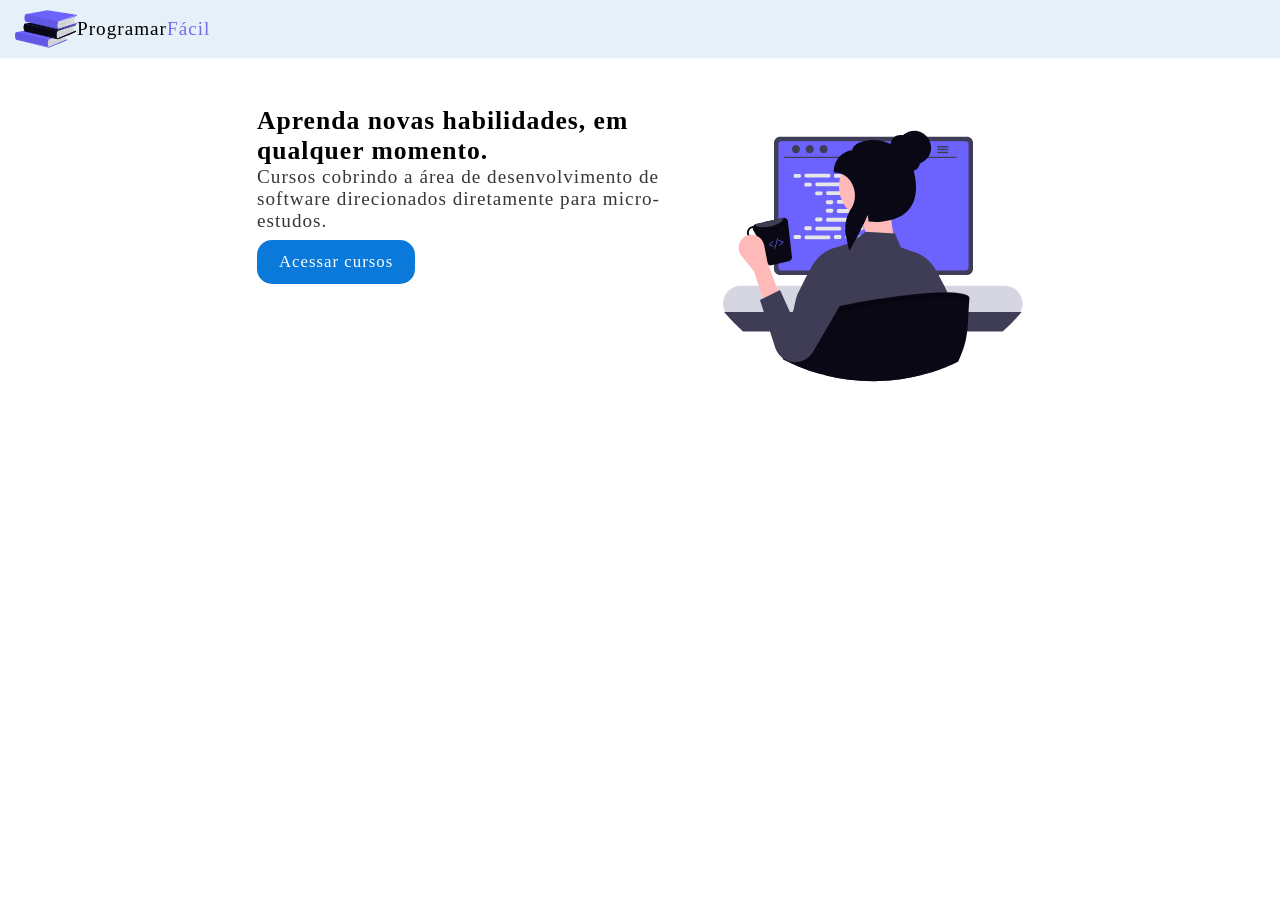
<file: index.html>
<!DOCTYPE html>
<html lang="pt-BR">
<head>
    <meta charset="UTF-8">
    <meta name="viewport" content="width=device-width, initial-scale=1.0">
    <title>ProgramarFácil</title>

    <!-- CSS -->
    <link rel="stylesheet" href="/styles/home.css" />
    <link rel="stylesheet" href="./styles/style.css">
</head>

<body>

    <!-- NAVBAR -->
    <div class="nav-bar">
        <img src="./img/Logo.svg" alt="Logo ProgramarFácil" width="62" height="48">
        <p>Programar<span class="highlight">Fácil</span></p>
    </div>

    <!-- HEADER / HERO -->
    <header class="header">
        <div class="text">
            <h1>Aprenda novas habilidades, em qualquer momento.</h1>
            <p>Cursos cobrindo a área de desenvolvimento de software direcionados diretamente para micro-estudos.</p>

            <div class="ctas">
                <a href="login.html" class="cta">Acessar cursos</a>
            </div>
        </div>

        <img src="/img/programmer2.svg" 
             width="300" 
             height="300" 
             alt="Ilustração programador">
    </header>
    

</body>
</html>
</file>
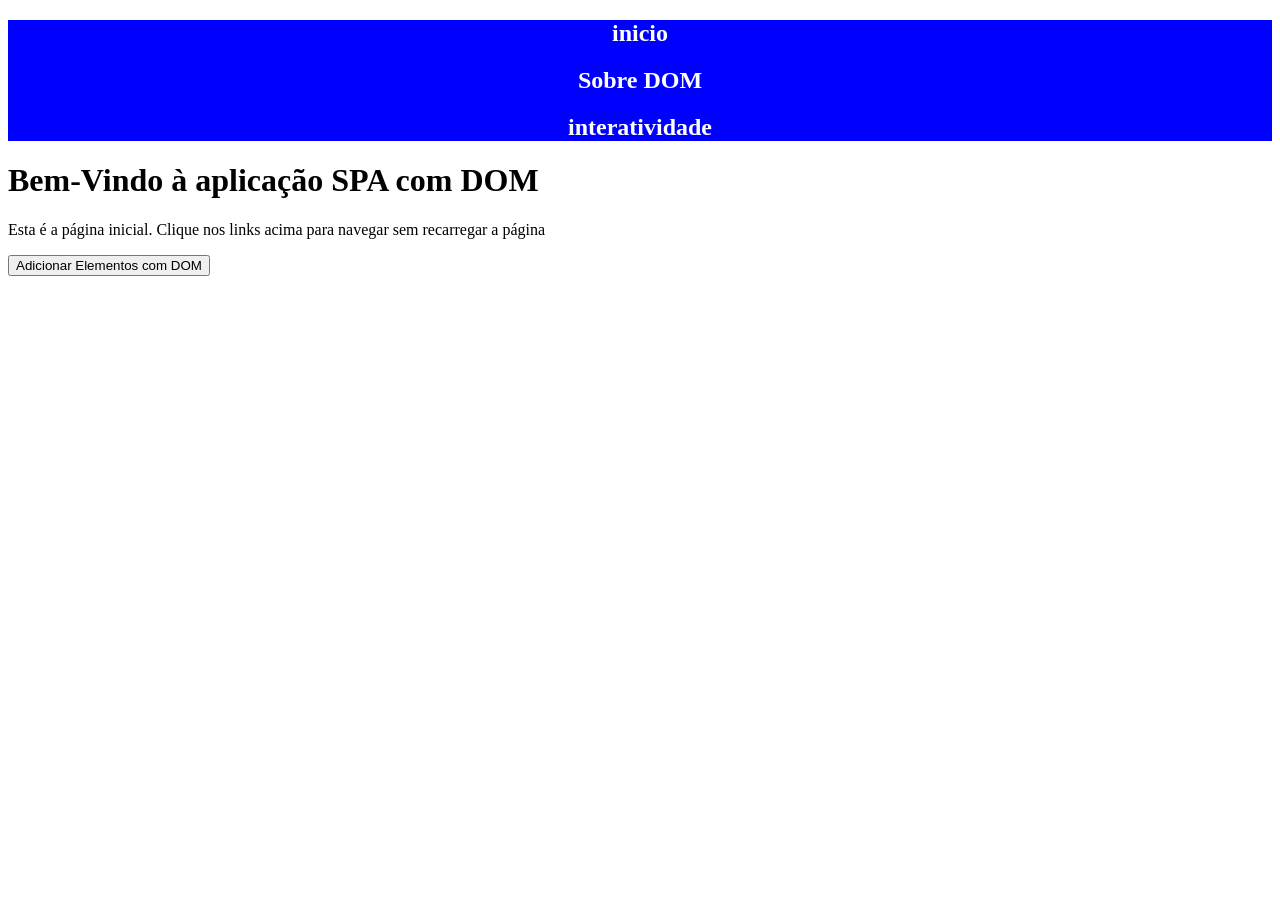
<file: index.html site.html>
<!DOCTYPE html>
<html lang="en">
<head>
    <meta charset="UTF-8">
    <meta name="viewport" content="width=device-width, initial-scale=1.0">
    <title>Projeto interligado com DOM</title>
    <link rel="stylesheet" href="style.css site.css">
</head>
<header> 
    <h2>inicio</h2>
    <h2>Sobre DOM</h2>
    <h2>interatividade</h2>
</header>

<body>
    <h1>Bem-Vindo à aplicação SPA com DOM</h1>
    <p>Esta é a página inicial. Clique nos links acima para navegar sem recarregar a página</p>
    <button>Adicionar Elementos com DOM</button>
</body>
</html>
</file>
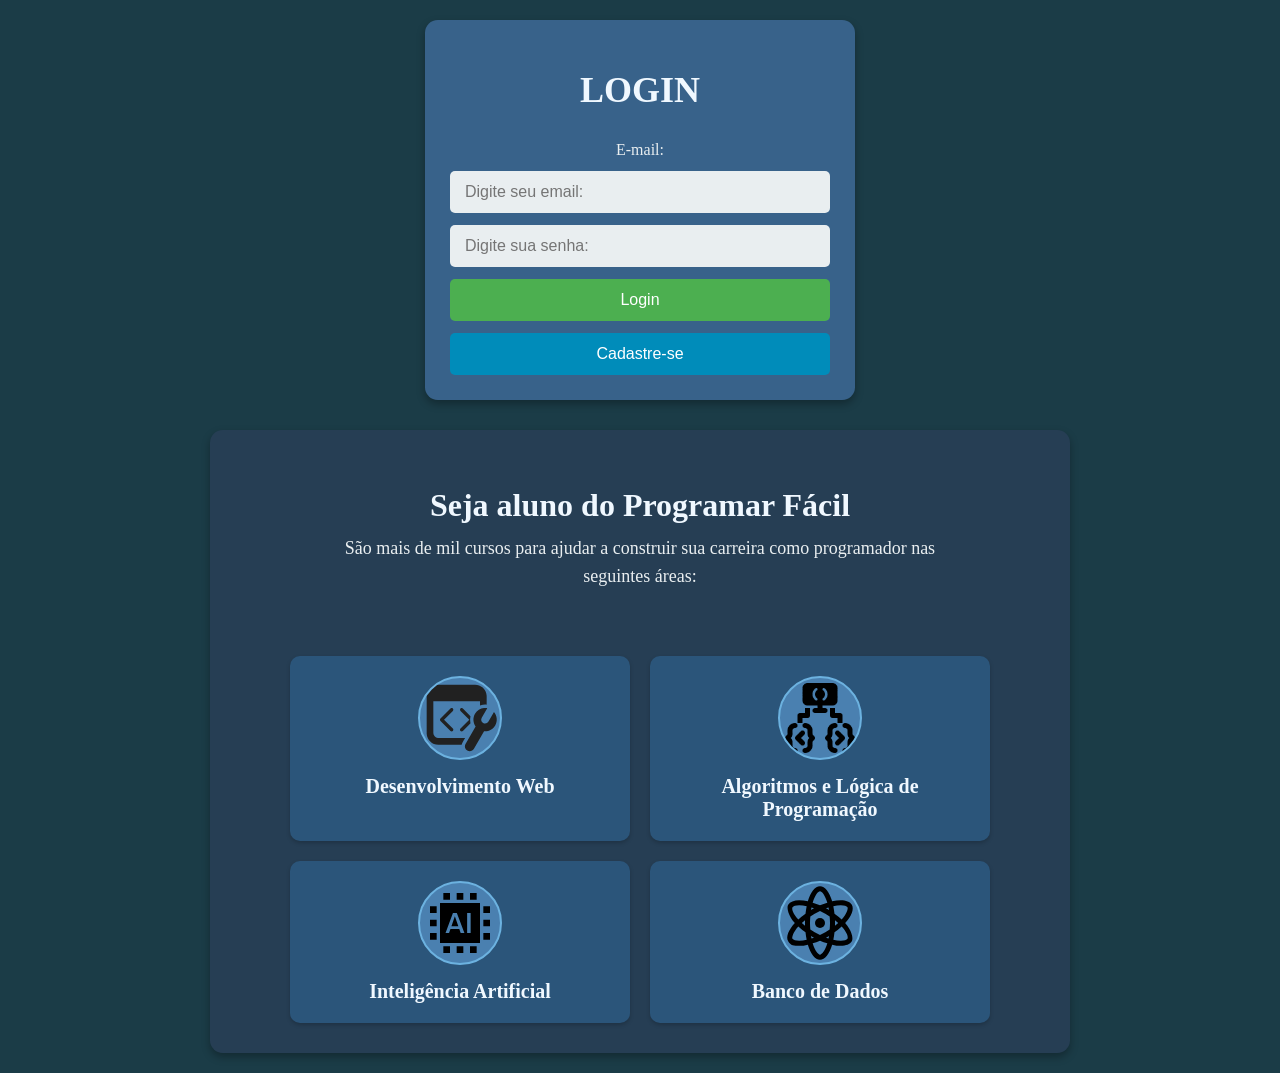
<file: login.html>
<!DOCTYPE html>
<html lang="pt-br">
    <head>
        <meta charset="UTF-8">
        <meta name="viewport" content=""width=device-width, inicial-scale="1.0">
        <link rel="stylesheet" href="styles/login2.css">
        <title> Programar Fácil - Login </title>
    </head>

<body>
    <header id="cabecalho">
        <div class="circle_container_mask"></div>
        <div id="content">
            <h1>LOGIN</h1>
            <form action="/home.html" method="get">
                <label for="email">E-mail:</label>
                <input type="email" name="email" id="email" required placeholder="Digite seu email:">
                <input type="password" name="senha" id="senha" required placeholder="Digite sua senha:">
                <button>Login</button>
                <button>Cadastre-se</button>
            </form>
        </div>
    </header>

    <main id="grupo">
        <section id="cabecalho2">
            <h2>Seja aluno do Programar Fácil</h2>
            <p>São mais de mil cursos para ajudar a construir sua carreira como programador nas seguintes áreas:</p>
        </section>

        <section id="categorias">
            <ul>
                <li class="categoria">
                    <img src="/img/window-dev.svg" alt="">
                    <h3>Desenvolvimento Web</h3>
                </li>

                <li class="categoria">
                    <img src="img/algoritmo.png" alt="">
                    <h3>Algoritmos e Lógica de Programação</h3>
                </li>

                <li class="categoria">
                    <img src="img/ai-svgrepo-com.svg" alt="">
                    <h3>Inteligência Artificial</h3>
                </li>

                <li class="categoria">
                    <img src="img/data-science-solid-svgrepo-com.svg" alt="">
                    <h3>Banco de Dados</h3>
                </li>
            </ul>
        </section>
    </main>
</body>
</file>
<file: styles/home.css>
.header {
    display: flex;
    justify-content: center;
    gap: 1rem;

    margin-top: 3rem;
}

.header .text {
    max-width: 450px;
}

.header .text h1 {
    font-size: 1.6em;
    padding: 0 !important;
}

.header .text p {
    color: rgb(55, 55, 55);
    padding: 0 !important;
    margin: 0 !important;;
}

.header .ctas {
    display: flex;
    align-items: center;

    gap: 0.5rem;
    margin-top: 0.5rem;
}

.header .ctas .cta {
    display: block;
    width: fit-content;

    text-decoration: none;

    padding: 12px 22px;
    border: none;
    border-radius: 15px;

    background-color: rgb(11, 121, 217);
    color: white;

    font-size: 1.05em;
}
</file>
<file: styles/style.css>
/* ======================
   SEU CSS ORIGINAL
   ====================== */
body{
    margin: 0;
    padding: 0;
   
}
.nav-bar{
    background-color: rgb(230, 240, 249);
    padding: 5px;
    padding-left: 15px;
    display: flex; /*Ele faz o alinhamento horizontal do conteudo da div*/
    align-items: center;
}
p{
    font-size: larger;
}
.highlight{
    color:#736CED ;
}

#search-container{
    position: absolute;
    display: flex;
    align-items: stretch; /* deixa todos os itens do conteudo na mesma altura do maior item */

    left: 50%;
    transform: translateX(-50%);
}
#search{
    background-color: rgb(225, 225, 225);
    width: 280px;
    height: 25px;
    border: none;
}
#mag{
    background-color: rgb(225, 225, 225);
}

#letter{
  width: 20px;
  height: 20px;  
}
#not{
  width: 20px;
  height: 20px; 
}
#user{
    width: 35px;
    height: 35px;
    margin-right: 20px;
}

.nav-bar-images {
    display: flex;
    align-items: center;

    margin-left: auto;
    gap: 1rem;
    
}


.imgs{
  transition: 0.4s;  
}

.imgs:hover{
opacity: 0.8;
transform: scale(1.1);
}
.user-menu {
  position: relative;
  display: inline-block;
  margin-left: 15px;
}

.menu-dropdown {
  display: none; /* inicia escondido */
  position: absolute;
  right: 0;
  top: 40px; /* abaixo do ícone */
  background-color: white;
  min-width: 150px;
  box-shadow: 0 4px 10px rgba(0,0,0,0.2);
  border-radius: 8px;
  overflow: hidden;
  z-index: 1000;
}

.menu-dropdown a {
  display: block;
  padding: 10px 15px;
  color: #333;
  text-decoration: none;
  transition: 0.2s;
}

.menu-dropdown a:hover {
  background-color: #f0f0f0;
  color: #736CED;
}


.home-container {
    display: flex;
    align-items: normal;
    justify-content: space-around;

    gap: 1.5rem;

    width: fit-content;
    margin: auto;
    margin-bottom: 20px;
    background-color: #c8edf6;
}

.home-container .text {
    width: 50%;
}

.home-container .text h1 {
    font-size: 1.65rem;
}

.home-container .searchbar {
    position: absolute;
    display: flex;

    justify-content: space-around;
    
    background-color: white;
    width: 75%;

    padding: 8px 8px;

    transform: translateY(16rem);

    color: rgb(225, 225, 225);
    border-radius: 6px;
}

.home-container .searchbar input[type=text] {
    width: 75%;
    
    background-color: transparent;
    border: none;

    padding: 10px 20px;
    border-radius: 6px;
}

.home-container .searchbar input[type=text]:focus {
    outline: 1px solid rgb(67, 66, 66);
}

.home-container .searchbar input[type=text]::placeholder {
    color: rgb(225, 225, 225);
}

.home-container .searchbar .btn {
    background-color: #736CED;
    color: white;

    border-radius: 10px;

    border: 0;
    font-size: 1.05em;
}

.text h1{
   padding: 35px;
   margin-right: 50px;
}
.cursos{
  flex-wrap: wrap;
  margin-top:15px ;
  display: flex;
  margin-left:80px;
  gap: 30px;
  margin-bottom: 40px;

}
.texto-curso{
    margin-bottom: 20px;
}
#footer{
    background-color: #00171f;
    margin-top: 85px;
    width: 100%px;
    height: 400px;
}

.aulas{
     box-shadow: 5px 10px 20px  rgb(97, 88, 88);
     transition: 0.4s;
}

.aulas:hover{
   opacity: 0.9;
   width: 350px;
   height: 200px;
}

.texto-curso{
    display: flex;
    justify-content: center;
    margin: 0;
    margin-top: 20px;
    
}

*{
    margin: 0;
    padding: 0;
    box-sizing: border-box;
    letter-spacing: 1px;
     /*background-color: #00171f;*/
}
:root{
    --color-neutral-0:#0e0c0c;
    --color-neutral-10:#171717;
    --color-neutral-20:#a8a29e;
    --color-neutral-40:#f5f5f5;
    --color-fundo: #00171f;

}
footer{
    width: 100%;
    color: var(--color-neutral-40);
}

#footer-content{
    background-color: var(--color-fundo);
    display: grid;
    grid-template-columns: repeat(4, 1fr);
    padding: 3rem 3.5rem;
}   


#footer-contact h1{
    margin-bottom: 0.75rem;
}

#footer-social{
      display: flex;
      gap: 2rem;
      margin-top: 1.5rem;
}

#footer-social .footer-link{
    display: flex;
    align-items: center;
    justify-content: center;
    height: 2.5rem;
    width: 2.5rem;
    color: var(--color-neutral-40);
    border-radius: 50%;
    text-decoration: none;
    transition: 0.4s;

}
#footer-social .footer-link i{
    font-size: 1.25rem;
}

#footer-social .footer-link:hover{
    opacity: 0.8;
   

}

#instagram{
    background: linear-gradient(#7f37c9,#ff2992,#ff9807);

}
#facebook{
    background-color: #4267b3;
}
#telefone{
    background-color: darkgreen;
}

.footer-list{
    display: flex;
    flex-direction: column;
    gap: 0.75rem;
    list-style: none;
    

}
.footer-list .footer-link{
    color: var(--color-neutral-20);
    transition: all 0.4s;
    text-decoration: none;
}
.footer-list .footer-link:hover{
    color: #7f37c9;
}

#footer_subscribe{
    display: flex;
    flex-direction: column;
    gap: 1.5rem;
}
#footer_subscribe p{
    color:  var(--color-neutral-20);
}
#input_group{
    display:flex;
    align-items: center;
    background-color: #a8a29e;
}

#input_group input{
    all: unset;
    padding: 0.75rem;
    width: 100%;
}
#input_group button{
    background-color:#7f37c9 ;
    border: none;
    color: var(--color-neutral-40);
    padding: 0px 1.25rem;
    font-size: 1.125rem;
    height: 100%;
    cursor: pointer;
    transition: all 0.4s;
}

#input_group button:hover{
    opacity: 0.8;

}

#footer_copyright{
    display: flex;
    justify-content: center;
    background-color: var(--color-neutral-0);
    font-size: 0.9rem;
    padding: 1.5rem;
    font-weight: 100;

}

@media screen and (max-width: 768px) {
    #footer_content{
        grid-template-columns: repeat(2, 1fr);
        gap: 2rem;
    }
    
}
@media screen and (max-width: 426px) {
    #footer_content{
        grid-template-columns: repeat(1, 1fr);
        gap:3rem 2rem;
    }
    
}

#site-container {
    min-height: 70vh;
}

/* ======================
   MINHAS ADIÇÕES (BADGES e DROPDOWNS)
   ====================== */

/* garantir que o container do ícone seja relativo para posicionar badge */
.icon-container { position: relative; display: inline-block; }

/* badge pequena vermelha */
.badge{
    position: absolute;
    top: -4px;
    right: -6px;
    width: 10px;
    height: 10px;
    background: red;
    border-radius: 50%;
    display: block;
    box-shadow: 0 0 0 2px white;
}

/* estilo do dropdown (mensagens e notificações) */
.dropdown-box{
    display: none; /* começa escondido */
    position: absolute;
    right: 20px;
    top: 60px;
    width: 320px;
    max-width: calc(100% - 40px);
    background: #fff;
    border-radius: 12px;
    box-shadow: 0 8px 30px rgba(0,0,0,0.15);
    padding: 12px;
    z-index: 10000;
}

/* título/itens */
.dropdown-box h4{ margin: 6px 0 10px 0; }
.dropdown-box .item{ padding: 10px 8px; border-bottom: 1px solid #eee; }
.dropdown-box .item:last-child{ border-bottom: none; }
.dropdown-actions{ display: flex; justify-content: flex-end; margin-top: 8px; gap: 8px; }
.link-btn{ background: none; border: none; color: #736CED; cursor: pointer; font-weight: 600; }
.small{ font-size: 0.95rem; color: #666; margin-top: 6px; }

/* animação */
@keyframes fade {
    from { opacity: 0; transform: translateY(-6px); }
    to   { opacity: 1; transform: translateY(0); }
}

/* responsividade para dropdown */
@media screen and (max-width: 768px) {
    .dropdown-box{ right: 10px; left: 10px; width: auto; }
}

/* fim das adições */
</file>
<file: style.css site.css>
header {
    background-color: blue;
    color: white;
    text-align: center;
}
</file>
<file: styles/login2.css>
body {
    background-color: #1b3c47; 
    display: flex;
    justify-content: center; 
    align-items: center; 
    padding: 20px; 
    min-height: 100vh; 
    margin: 0; 
    gap: 30px; 
    flex-wrap: wrap; 
}

header#cabecalho { 
    background-color: #38628a; 
    width: 100%; 
    max-width: 380px; 
    border-radius: 0.8em; 
    padding: 25px; 
    box-shadow: 0 4px 8px rgba(0, 0, 0, 0.3); 
    text-align: center; 
    color: #e9eef0;
}

header#cabecalho #content {
    display: flex;
    flex-direction: column;
    align-items: center;
    gap: 15px; 
}

header#cabecalho #content h1 {
    font-size: 36px;
    margin-bottom: 15px; 
    color: aliceblue; 
}

header#cabecalho #content form {
    width: 100%; 
    display: flex;
    flex-direction: column;
    gap: 12px;
}

header#cabecalho #content form input {
    background-color: #e9eef0; 
    padding: 12px 15px; 
    border: none; 
    border-radius: 5px; 
    width:380px;
    box-sizing: border-box;
    font-size: 16px;
    color: #1b3c47;
}

header#cabecalho #content form button {
    display: block;
    padding: 12px 20px; 
    border: none;
    border-radius: 5px;
    font-size: 16px;
    width:380px; 
    box-sizing: border-box; 
    align-self: center; 
}

header#cabecalho #content form button:first-of-type { 
    background-color: #4CAF50; 
    color: white;
}

header#cabecalho #content form button:first-of-type:hover {
    background-color: #45a049;
}

header#cabecalho #content form button:last-of-type { 
    background-color: #008CBA;
    color: white;
}

header#cabecalho #content form button:last-of-type:hover {
    background-color: #007bb5;
}

main#grupo { 
    background-color: rgb(38, 62, 84); 
    width: 100%;
    max-width: 800px; 
    border-radius: 0.8em;
    padding: 30px; 
    box-shadow: 0 4px 8px rgba(0, 0, 0, 0.3);
    color: #e9eef0; 
    min-height: auto; 
    display: flex;
    flex-direction: column;
    gap: 25px; 
}

main#grupo section#cabecalho2 { 
    text-align: center;
    margin-bottom: 20px;
}

main#grupo section#cabecalho2 h2 {
    font-size: 32px;
    margin-bottom: 10px;
    color: aliceblue;
}

main#grupo section#cabecalho2 p {
    font-size: 18px;
    line-height: 1.6;
    max-width: 600px; 
    margin: 0 auto; 
}

section#categorias {
    display: flex;
    flex-wrap: wrap; 
    justify-content: center; 
    gap: 20px; 
    margin-top: 20px;
}

section#categorias ul { 
    list-style: none; 
    padding: 0;
    margin: 0;
    display: flex;
    flex-wrap: wrap;
    justify-content: center;
    gap: 20px;
}

section#categorias ul li.categoria { 
    background-color: #2b557a; 
    border-radius: 10px;
    padding: 20px;
    width: 100%; 
    max-width: 300px; 
    text-align: center;
    box-shadow: 0 2px 4px rgba(0, 0, 0, 0.2);
    transition: transform 0.3s ease; 
    display: flex;
    flex-direction: column;
    align-items: center;
}

section#categorias ul li.categoria:hover {
    transform: translateY(-5px); 
}

section#categorias ul li.categoria img {
    width: 80px; 
    height: 80px;
    background-color: #4a80b0; 
    border-radius: 50%; 
    margin-bottom: 15px;
    object-fit: cover; 
    border: 2px solid #6cb2e0; 
}

section#categorias ul li.categoria h3 {
    font-size: 20px;
    color: aliceblue;
    margin: 0;
}
</file>
